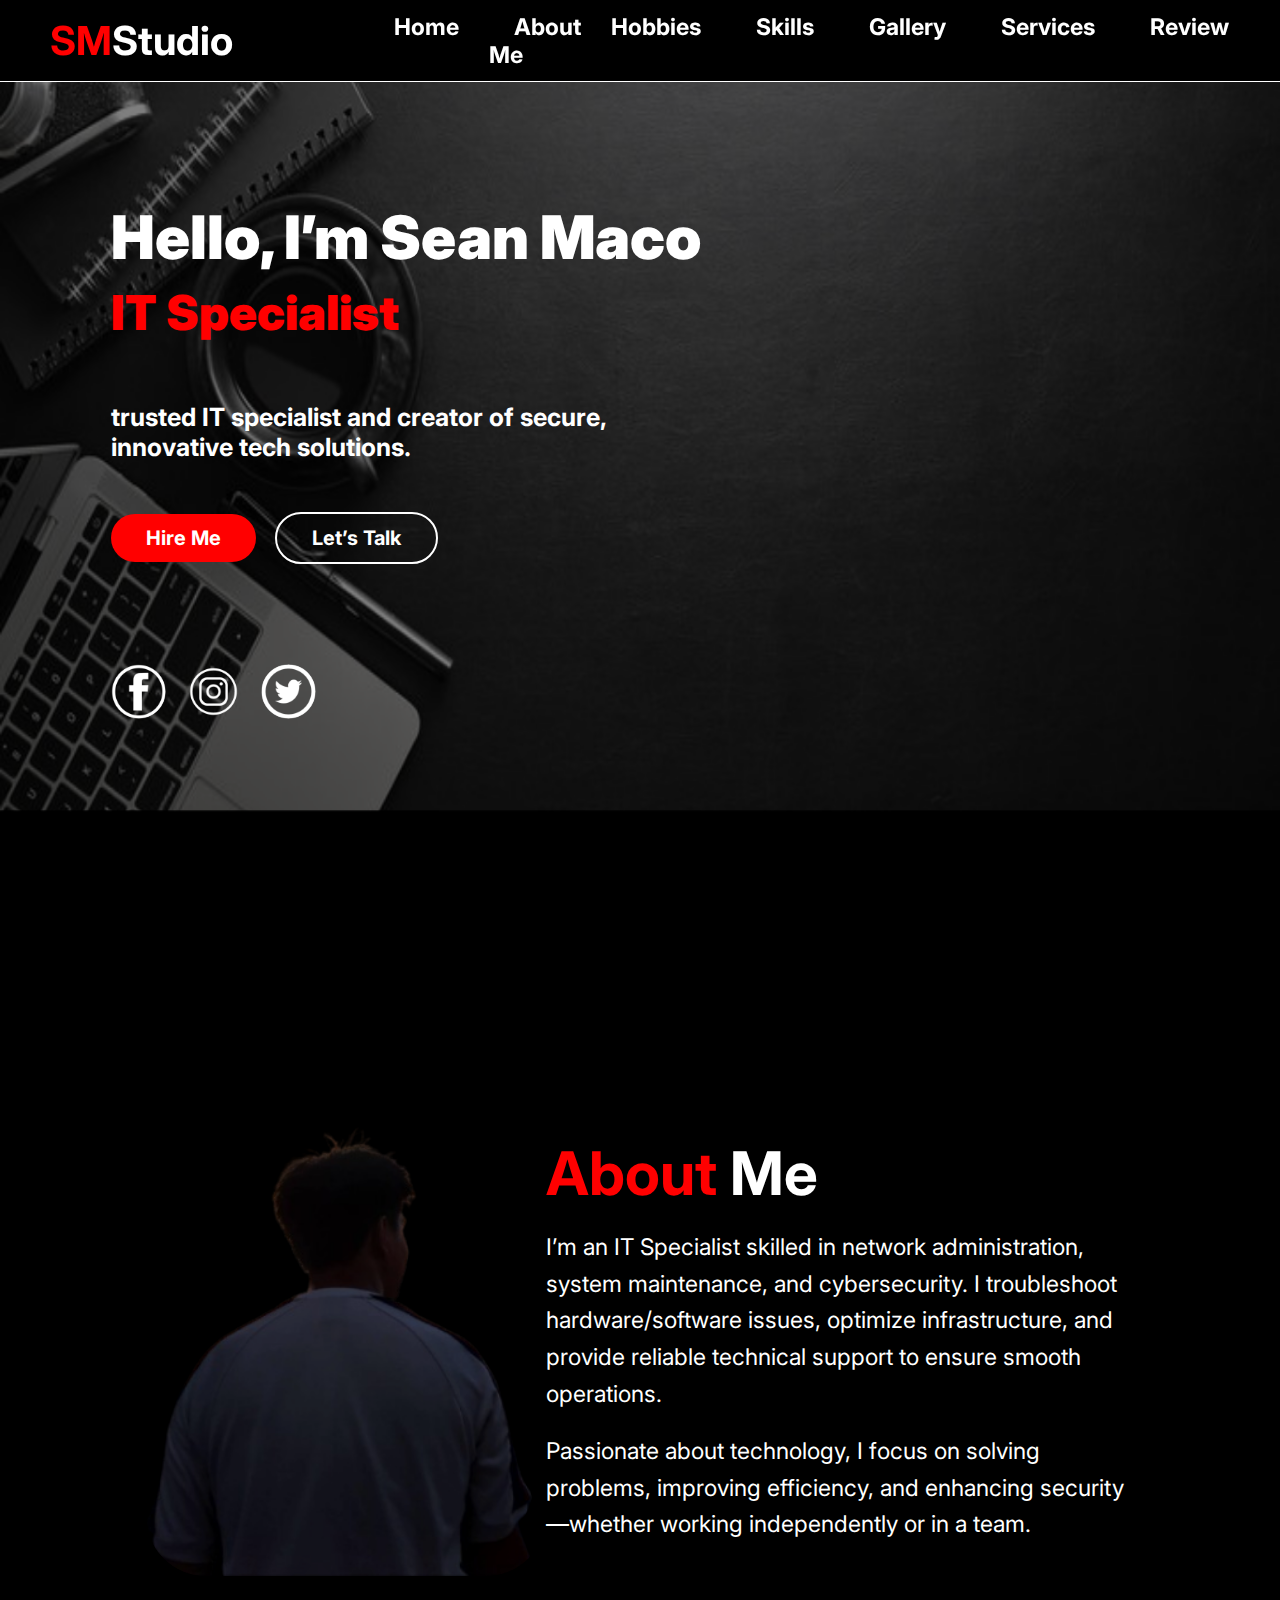
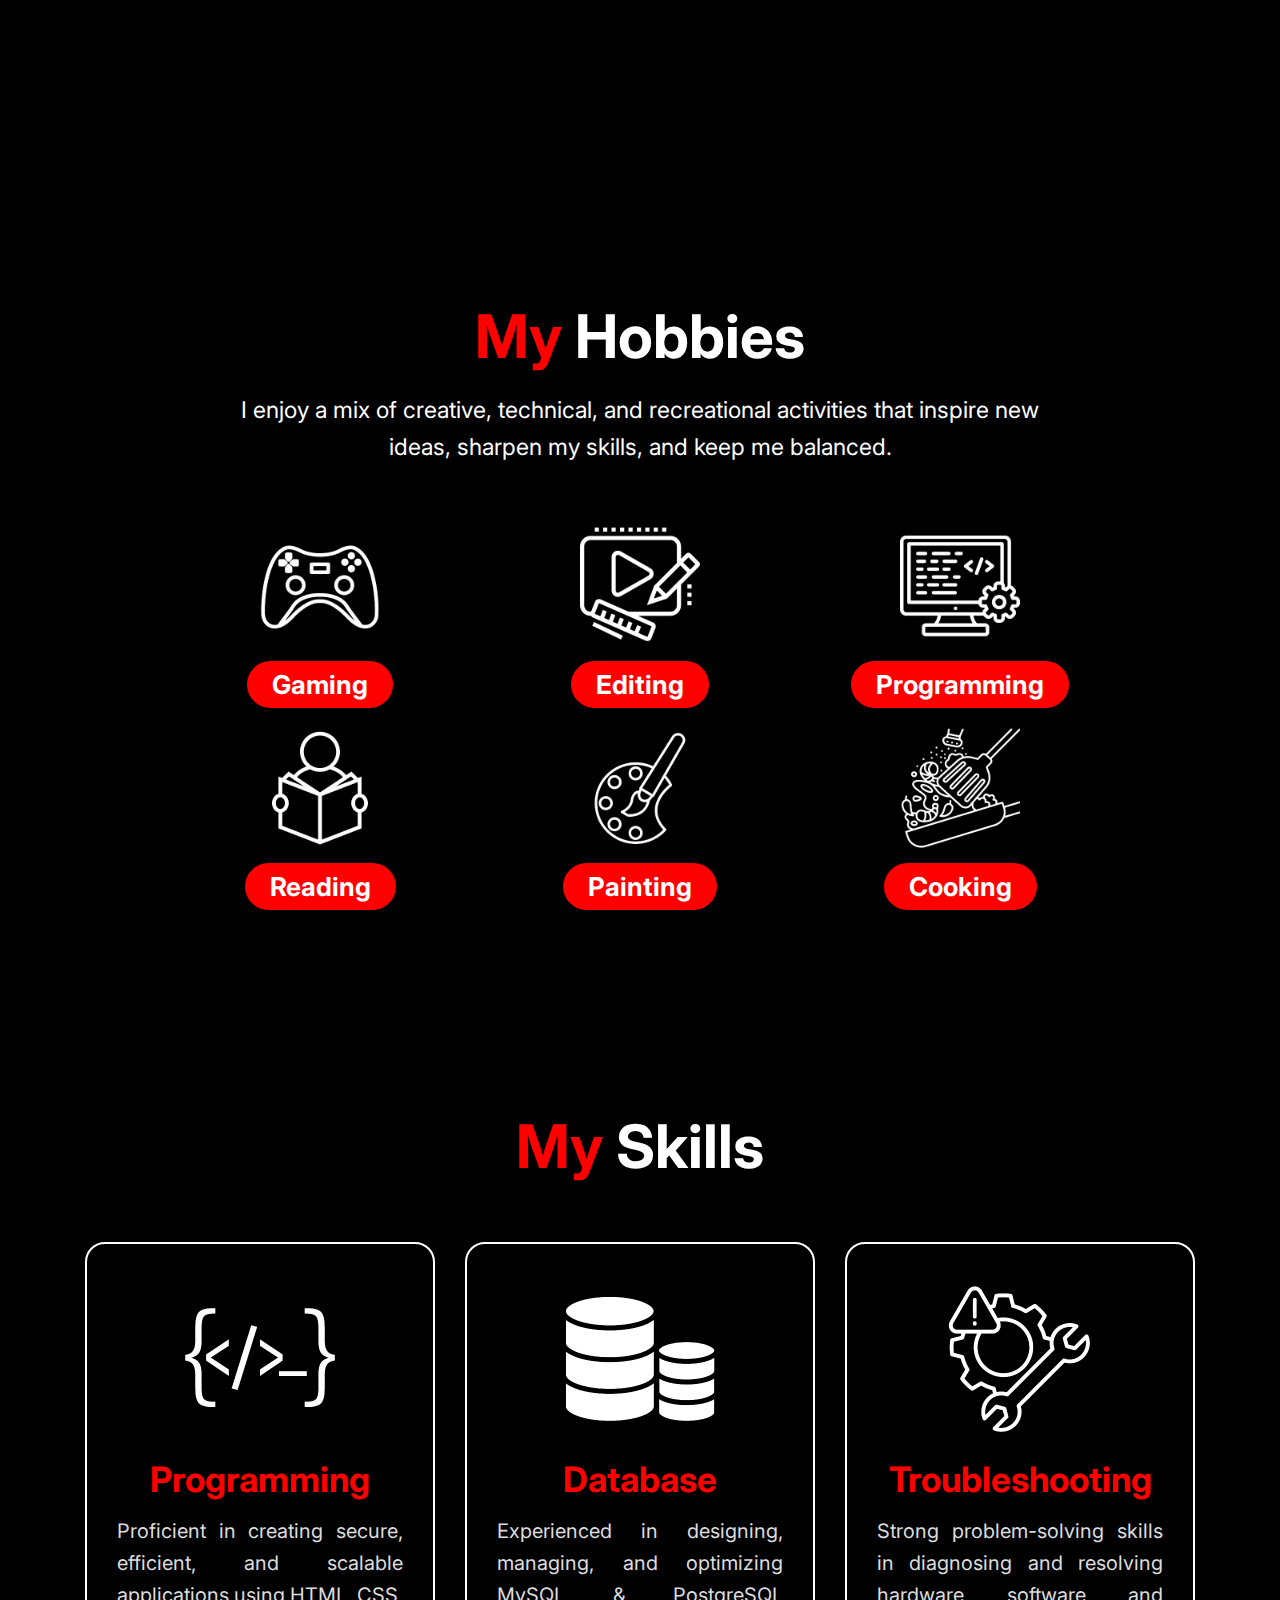
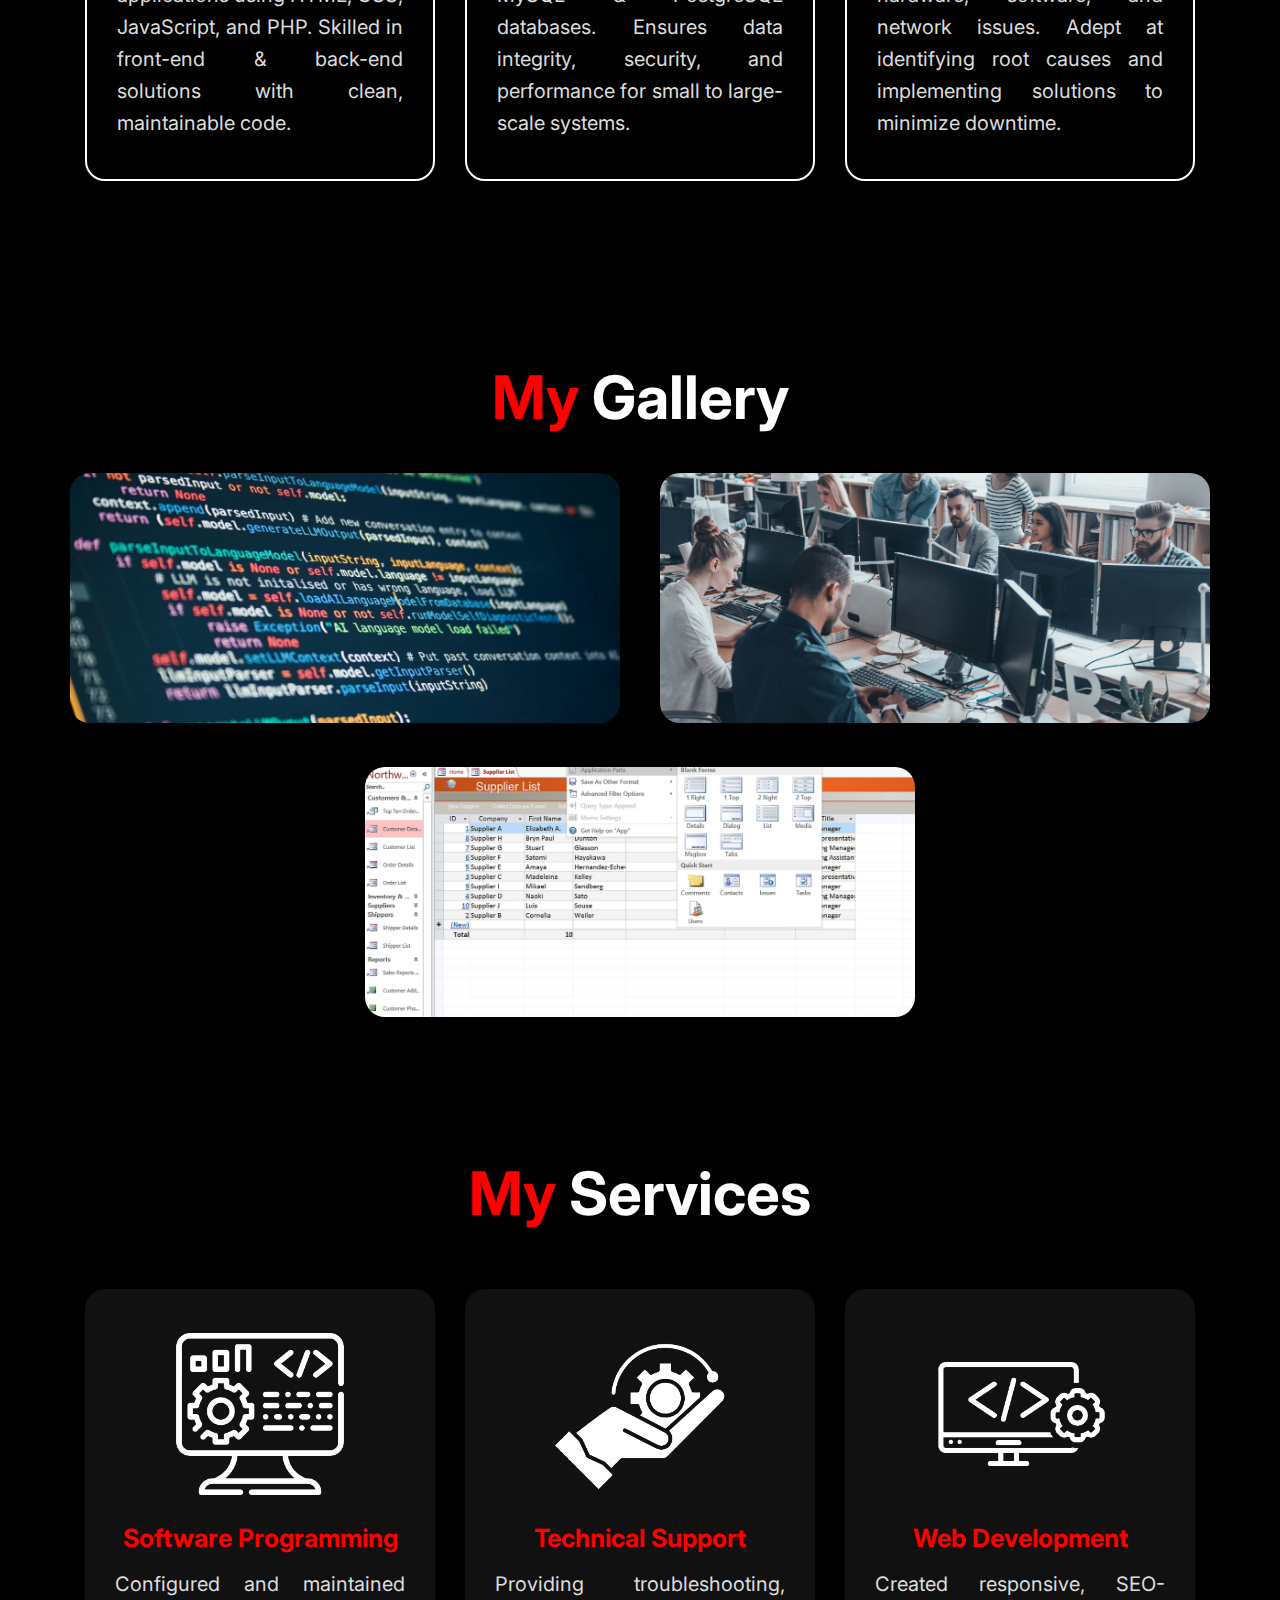
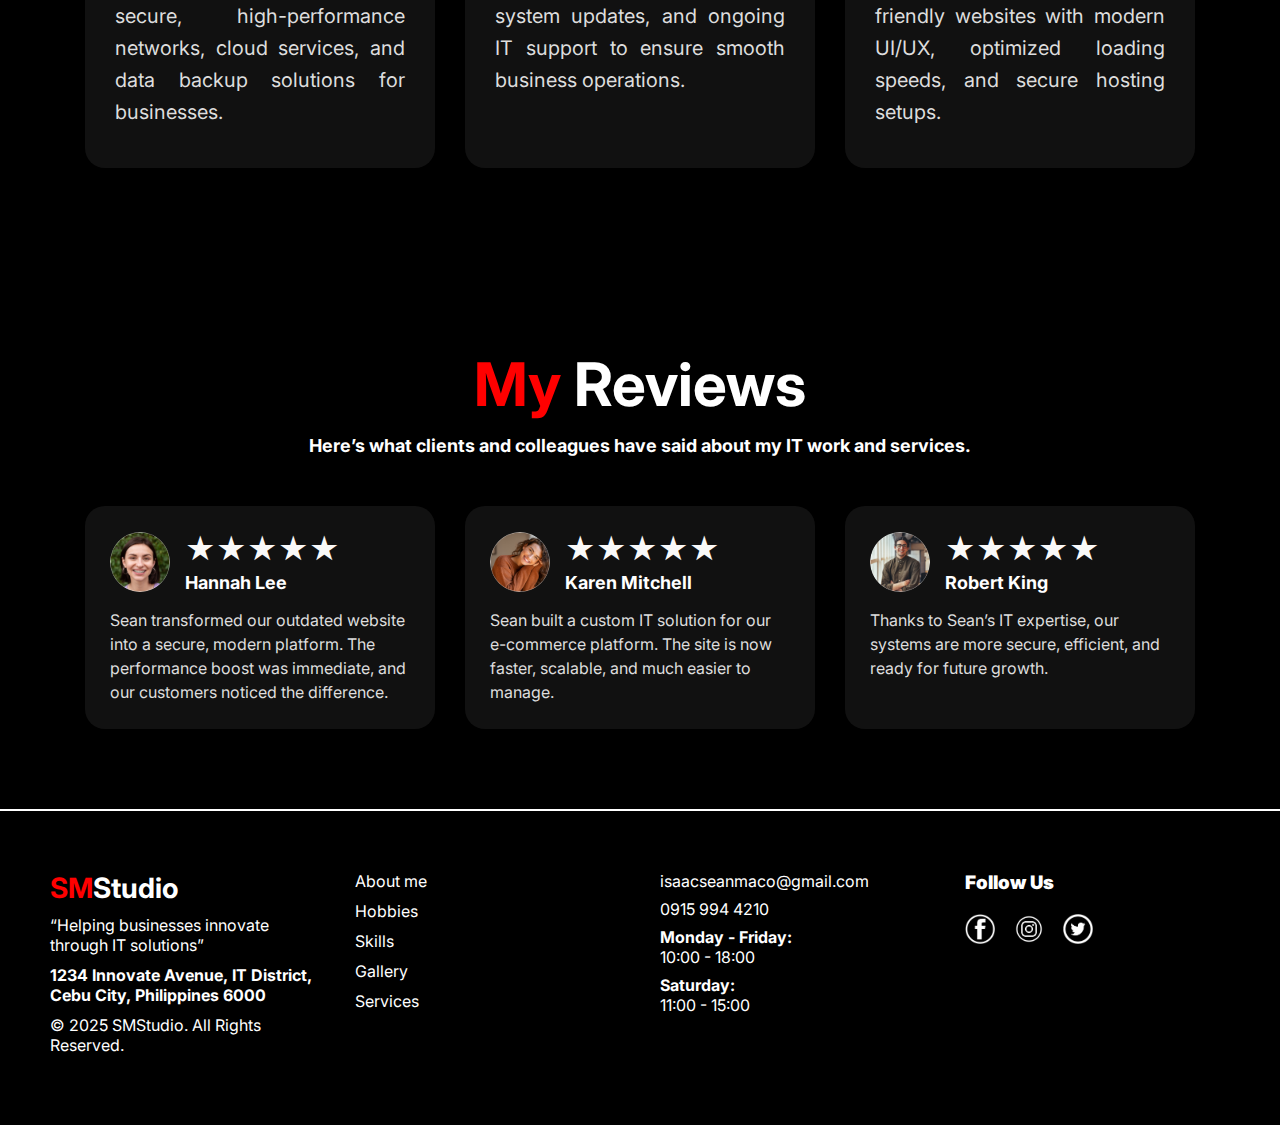
<file: index.html>
<!DOCTYPE html>
<html lang="en">
<head>
    <meta charset="UTF-8">
    <meta name="viewport" content="width=device-width, initial-scale=1.0">
    <title>Portfolio - Sean Maco</title>
    <link rel="stylesheet" href="styles.css">
    <link href="https://fonts.googleapis.com/css2?family=Inter:wght@400;700&display=swap" rel="stylesheet">

</head>
<body>
    <header>
    <nav class="navbar">
      <div class="logo">
        <span>SM</span>Studio</div>
      <ul class="nav-links">
        <li><a href="#home">Home</a></li>
        <li><a href="#about">About Me</a></li>
        <li><a href="#hobbies">Hobbies</a></li>
        <li><a href="#skills">Skills</a></li>
        <li><a href="#gallery">Gallery</a></li>
        <li><a href="#services">Services</a></li>
        <li><a href="#review">Review</a></li>
        <li><a href="#contact">Contact</a></li>
      </ul>
    </nav>
  </header>

  <section class="hero" id="home">
    <img src="background.png" alt="Background" class="hero-bg">
  <div class="hero-text">
    <h1><b>Hello, I’m Sean Maco</b></h1>
    <h2 class="highlight"><b>IT Specialist</b></h2>
    <p><b>trusted IT specialist and creator of secure, innovative tech solutions.</b></p>
    <div class="buttons">
      <a href="#contact" class="btn-primary">Hire Me</a>
      <a href="#contact" class="btn-outline">Let’s Talk</a>
    </div>
    <div class="socials">
  <a href="https://facebook.com/yourprofile" target="_blank">
    <img src="facebook.png" alt="Facebook">
  </a>
  <a href="https://instagram.com/yourprofile" target="_blank">
    <img src="instagram.png" alt="Instagram">
  </a>
  <a href="https://twitter.com/yourprofile" target="_blank">
    <img src="twitter.png" alt="Twitter">
  </a>
</div>
  </div>
</section>

<section class="about" id="about">
  <div class="about-container">
    <div class="about-image">
      <img src="about me.png" alt="Sean Maco">
    </div>
    <div class="about-text">
      <h2><span>About</span> Me</h2>
      <p>
        I’m an IT Specialist skilled in network administration, system maintenance, and cybersecurity.  
        I troubleshoot hardware/software issues, optimize infrastructure, and provide reliable technical support  
        to ensure smooth operations.
      </p>
      <p>
        Passionate about technology, I focus on solving problems, improving efficiency,  
        and enhancing security—whether working independently or in a team.
      </p>
    </div>
  </div>
</section>

<section class="hobbies" id="hobbies">
  <div class="hobbies-container">
    <h2><span>My</span> Hobbies</h2>
    <p class="hobbies-intro">
      I enjoy a mix of creative, technical, and recreational activities that inspire new
      ideas, sharpen my skills, and keep me balanced.
    </p>

    <div class="hobbies-grid">
      <div class="hobby-item">
        <img src="gaming.png" alt="Gaming">
        <span>Gaming</span>
      </div>
      <div class="hobby-item">
        <img src="edit.png" alt="Editing">
        <span>Editing</span>
      </div>
      <div class="hobby-item">
        <img src="programming.png" alt="Programming">
        <span>Programming</span>
      </div>
      <div class="hobby-item">
        <img src="reading.png" alt="Reading">
        <span>Reading</span>
      </div>
      <div class="hobby-item">
        <img src="painting.png" alt="Painting">
        <span>Painting</span>
      </div>
      <div class="hobby-item">
        <img src="cooking.png" alt="Cooking">
        <span>Cooking</span>
      </div>
    </div>
  </div>
</section>

<section class="skills" id="skills">
  <h2><span>My</span> Skills</h2>
  <div class="skills-container">
    
    <div class="skill-card">
      <div class="skill-icon">
        <img src="programmings.png" alt="Programming">
      </div>
      <h3>Programming</h3>
      <p>
        Proficient in creating secure, efficient, and scalable applications using
        HTML, CSS, JavaScript, and PHP. Skilled in front-end & back-end
        solutions with clean, maintainable code.
      </p>
    </div>

    <div class="skill-card">
      <div class="skill-icon">
        <img src="database.png" alt="Database">
      </div>
      <h3>Database</h3>
      <p>
        Experienced in designing, managing, and optimizing MySQL & PostgreSQL
        databases. Ensures data integrity, security, and performance for
        small to large-scale systems.
      </p>
    </div>

    <div class="skill-card">
      <div class="skill-icon">
        <img src="debugging.png" alt="Troubleshooting">
      </div>
      <h3>Troubleshooting</h3>
      <p>
        Strong problem-solving skills in diagnosing and resolving hardware,
        software, and network issues. Adept at identifying root causes and
        implementing solutions to minimize downtime.
      </p>
    </div>

  </div>
</section>

<section class="gallery" id="gallery">
  <h2><span>My</span> Gallery</h2>
  <div class="gallery-container">
    <div class="gallery-item">
      <img src="gallery1.png" alt="Gallery Image 1">
    </div>
    <div class="gallery-item">
      <img src="gallery2.png" alt="Gallery Image 2">
    </div>
    <div class="gallery-item">
      <img src="gallery3.png" alt="Gallery Image 3">
    </div>
  </div>
</section>

<section class="services" id="services">
  <h2><span>My</span> Services</h2>
  <div class="services-container">

    <div class="service-card">
      <div class="service-icon">
        <img src="software.png" alt="Software Programming">
      </div>
      <h3>Software Programming</h3>
      <p>
        Configured and maintained secure, high-performance networks, 
        cloud services, and data backup solutions for businesses.
      </p>
    </div>

    <div class="service-card">
      <div class="service-icon">
        <img src="support.png" alt="Technical Support">
      </div>
      <h3>Technical Support</h3>
      <p>
        Providing troubleshooting, system updates, and ongoing IT 
        support to ensure smooth business operations.
      </p>
    </div>

    <div class="service-card">
      <div class="service-icon">
        <img src="webdev.png" alt="Web Development">
      </div>
      <h3>Web Development</h3>
      <p>
        Created responsive, SEO-friendly websites with modern UI/UX, 
        optimized loading speeds, and secure hosting setups.
      </p>
    </div>

  </div>
</section>

<!-- ==== REVIEWS SECTION ==== -->
<section class="reviews" id="review">
  <h2><span>My</span> Reviews</h2>
  <p class="reviews-intro">
    Here’s what clients and colleagues have said about my IT work and services.
  </p>

  <div class="reviews-container">

    <div class="review-card">
      <div class="review-header">
        <img src="client1.png" alt="Hannah Lee" class="review-img">
        <div class="review-info">
          <div class="stars">★★★★★</div>
          <h3>Hannah Lee</h3>
        </div>
      </div>
      <p>
        Sean transformed our outdated website into a secure, modern platform. 
        The performance boost was immediate, and our customers noticed the difference.
      </p>
    </div>

    <div class="review-card">
      <div class="review-header">
        <img src="client2.png" alt="Karen Mitchell" class="review-img">
        <div class="review-info">
          <div class="stars">★★★★★</div>
          <h3>Karen Mitchell</h3>
        </div>
      </div>
      <p>
        Sean built a custom IT solution for our e-commerce platform. 
        The site is now faster, scalable, and much easier to manage.
      </p>
    </div>

    <div class="review-card">
      <div class="review-header">
        <img src="client3.png" alt="Robert King" class="review-img">
        <div class="review-info">
          <div class="stars">★★★★★</div>
          <h3>Robert King</h3>
        </div>
      </div>
      <p>
        Thanks to Sean’s IT expertise, our systems are more secure, efficient, 
        and ready for future growth.
      </p>
    </div>

  </div>
</section>

<!-- ==== CONTACT / FOOTER SECTION ==== -->
<footer class="footer" id="contact">
  <div class="footer-container">

    <div class="footer-about">
      <h2><span>SM</span>Studio</h2>
      <p>“Helping businesses innovate through IT solutions”</p>
      <p><b>1234 Innovate Avenue, IT District, Cebu City, Philippines 6000</b></p>
      <p>© 2025 SMStudio. All Rights Reserved.</p>
    </div>

    <div class="footer-links">
      <ul>
        <li><a href="#about">About me</a></li>
        <li><a href="#hobbies">Hobbies</a></li>
        <li><a href="#skills">Skills</a></li>
        <li><a href="#gallery">Gallery</a></li>
        <li><a href="#services">Services</a></li>
      </ul>
    </div>

    <div class="footer-contact">
      <p>isaacseanmaco@gmail.com</p>
      <p>0915 994 4210</p>
      <p><b>Monday - Friday:</b><br>10:00 - 18:00</p>
      <p><b>Saturday:</b><br> 11:00 - 15:00</p>
    </div>

    <div class="footer-socials">
      <h3><b>Follow Us</b></h3>
      <a href="#"><img src="facebook.png" alt="Facebook"></a>
<a href="#"><img src="instagram.png" alt="Instagram"></a>
<a href="#"><img src="twitter.png" alt="Twitter"></a>
    </div>

  </div>
</footer>

</body>
</html>
</file>
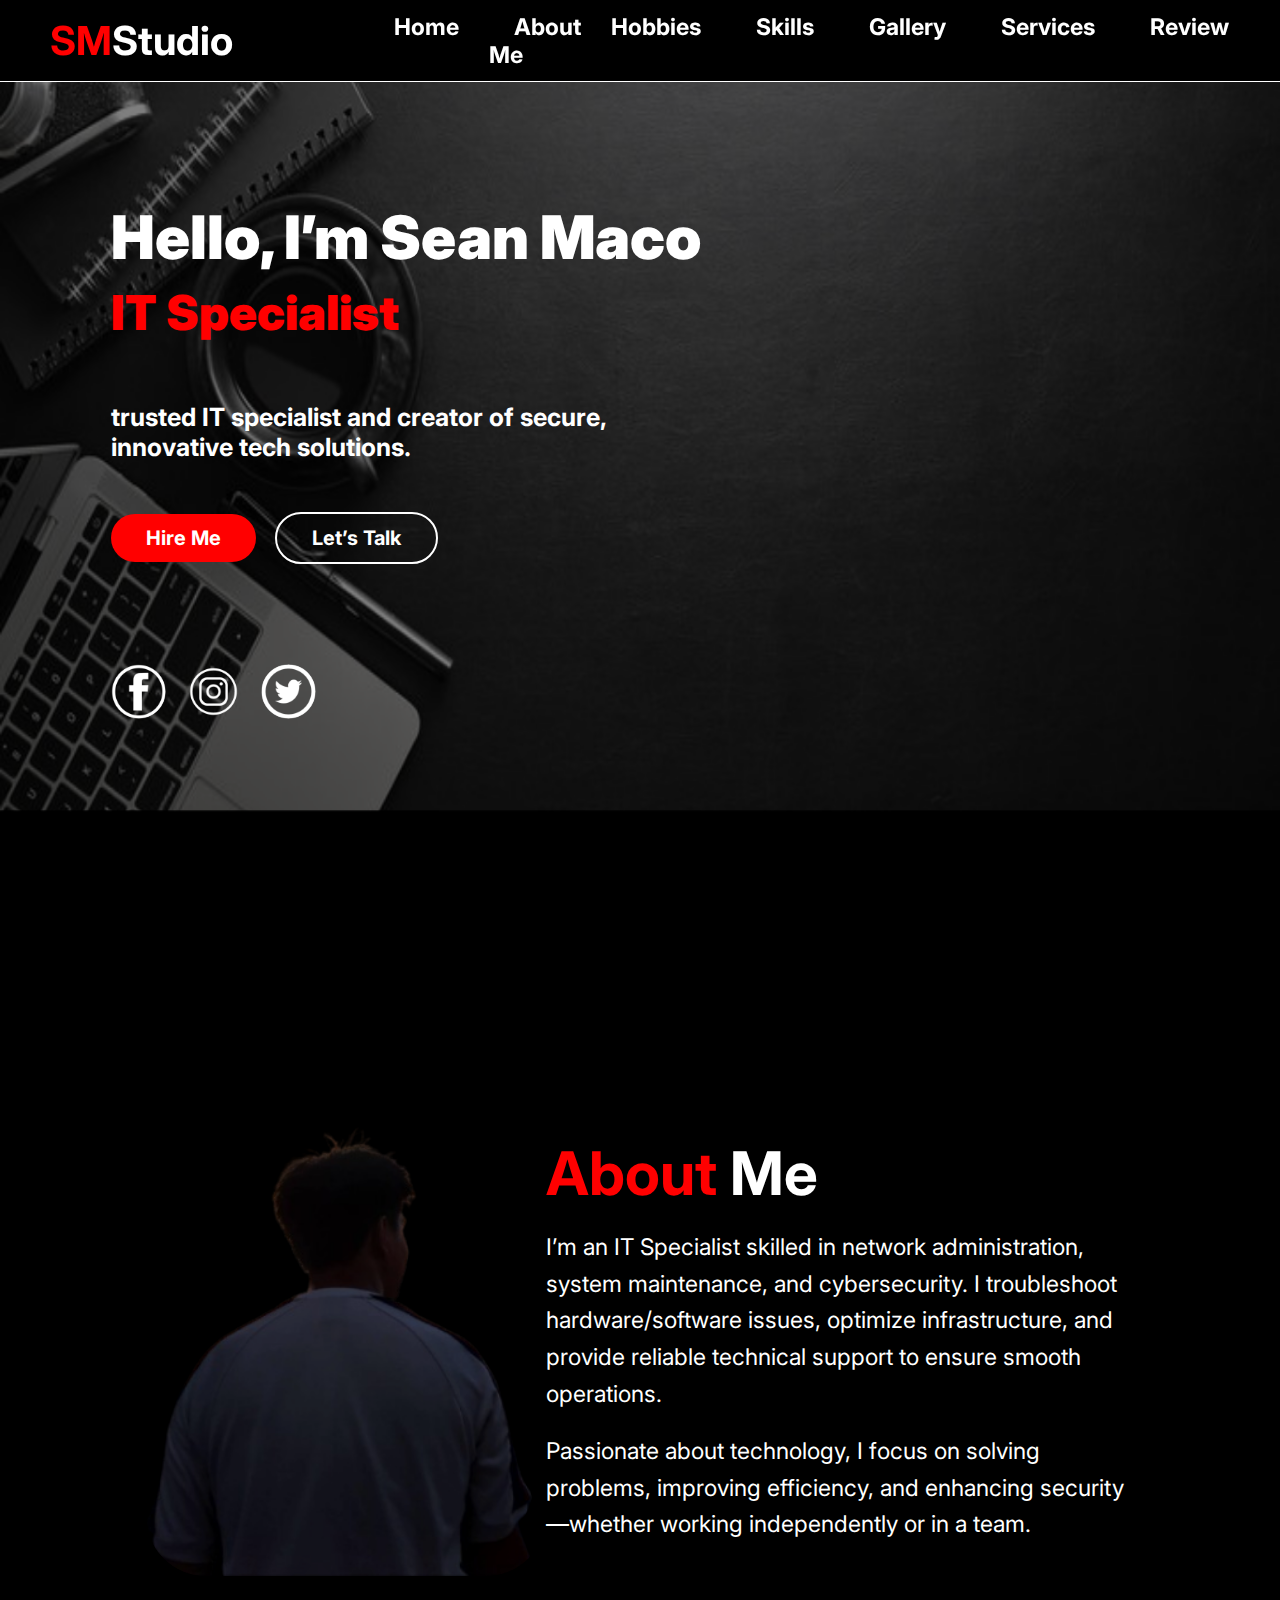
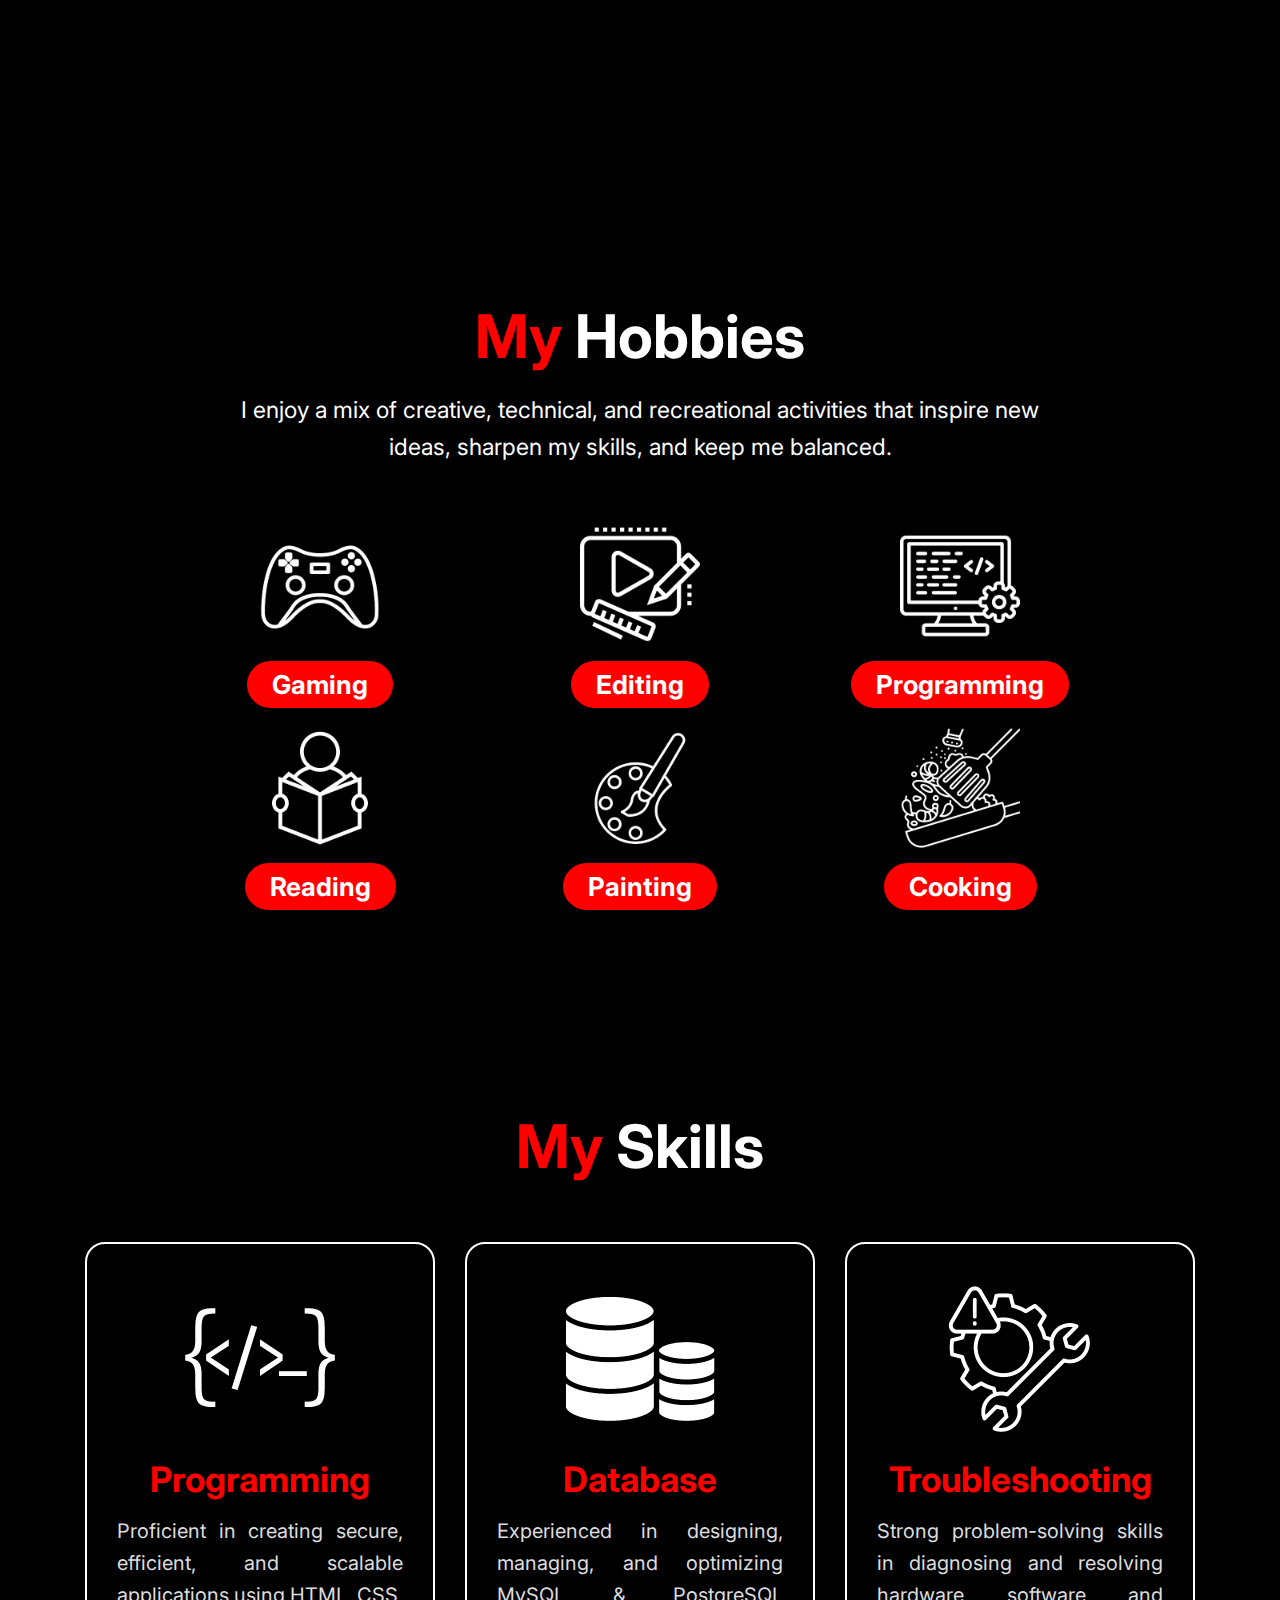
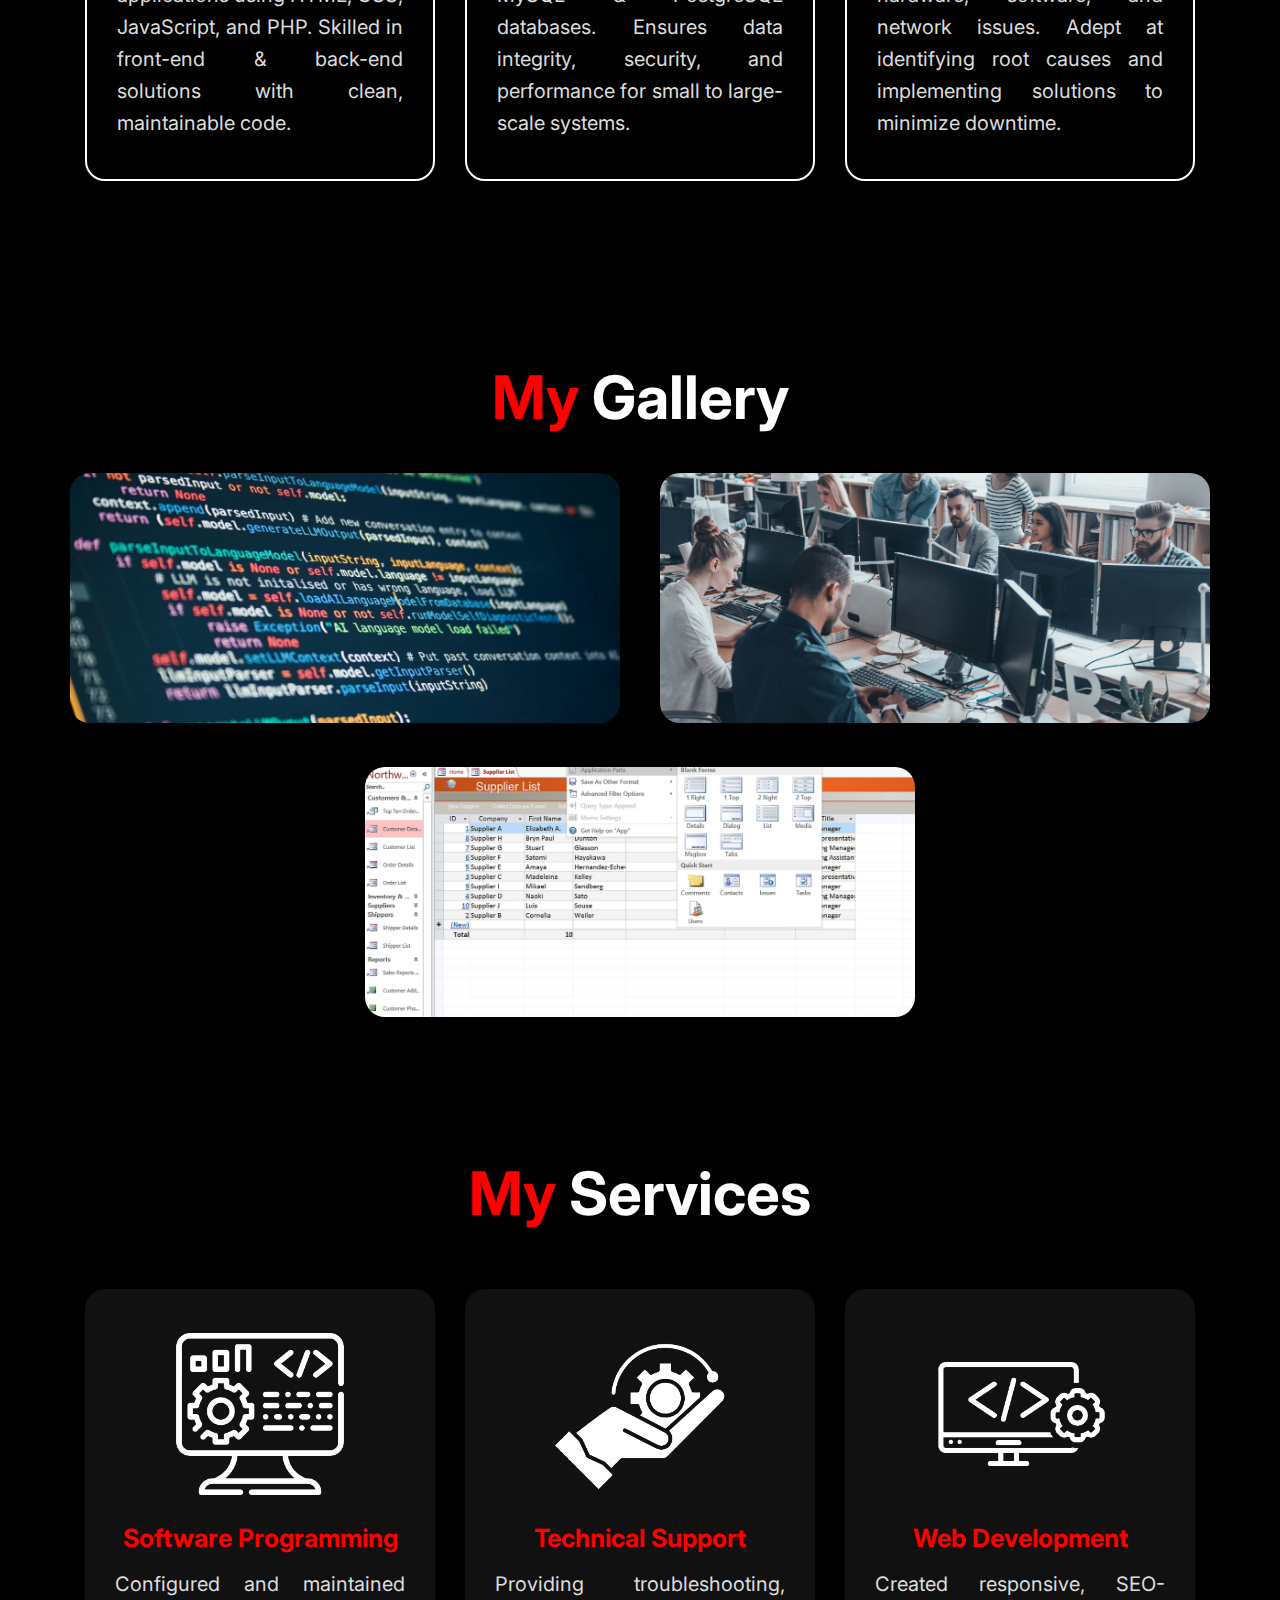
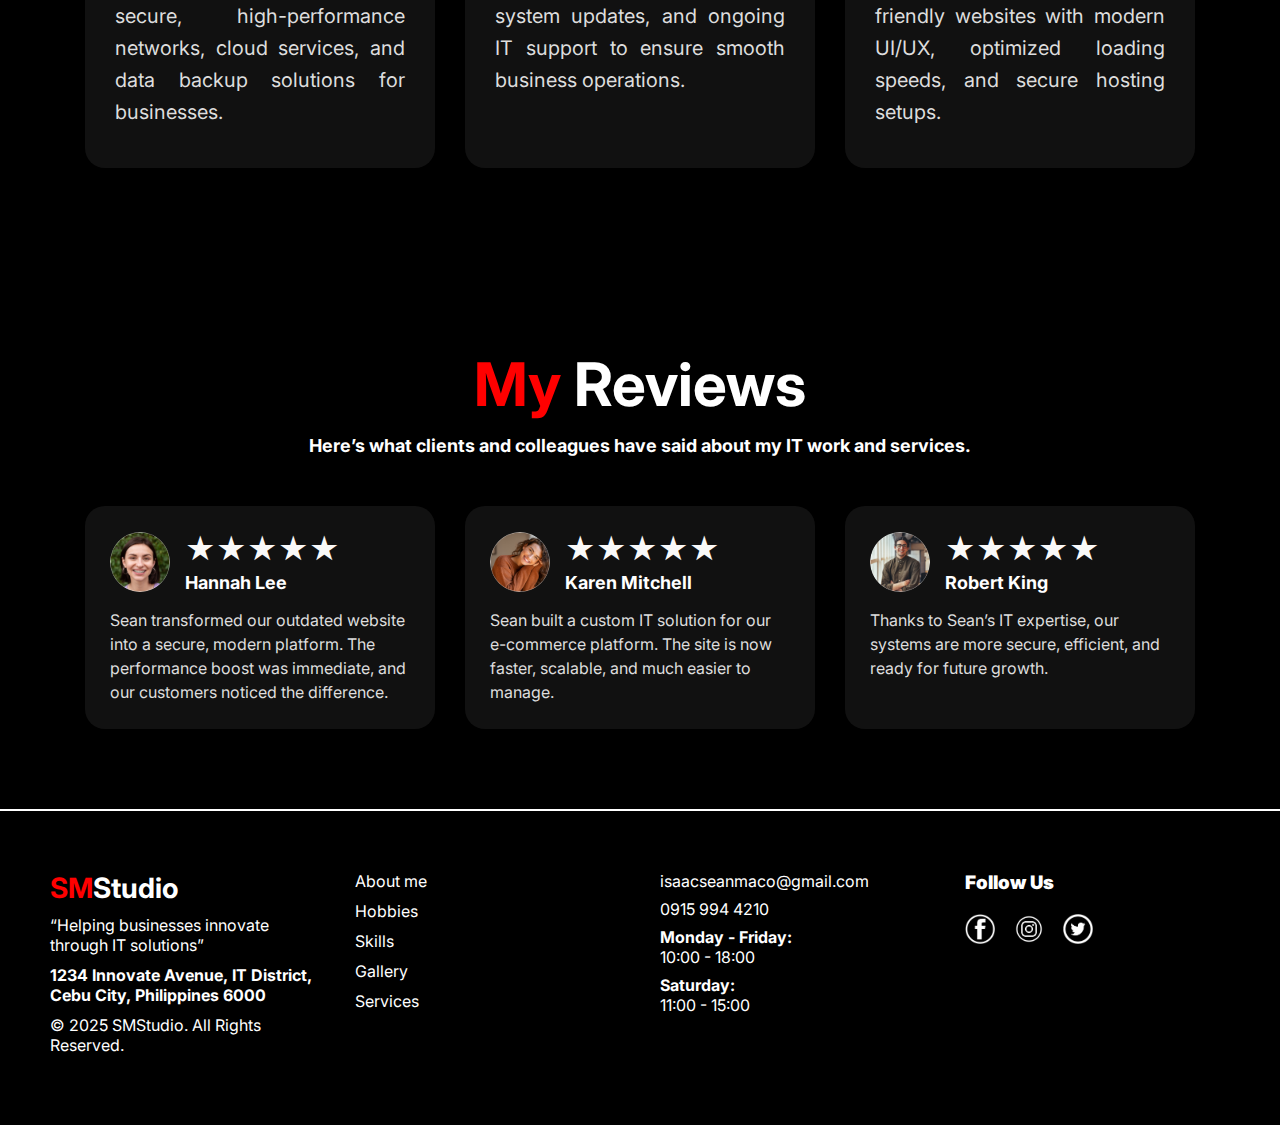
<file: main.html>
<!DOCTYPE html>
<html lang="en">
<head>
    <meta charset="UTF-8">
    <meta name="viewport" content="width=device-width, initial-scale=1.0">
    <title>Portfolio - Sean Maco</title>
    <link rel="stylesheet" href="styles.css">
    <link href="https://fonts.googleapis.com/css2?family=Inter:wght@400;700&display=swap" rel="stylesheet">

</head>
<body>
    <header>
    <nav class="navbar">
      <div class="logo">
        <span>SM</span>Studio</div>
      <ul class="nav-links">
        <li><a href="#home">Home</a></li>
        <li><a href="#about">About Me</a></li>
        <li><a href="#hobbies">Hobbies</a></li>
        <li><a href="#skills">Skills</a></li>
        <li><a href="#gallery">Gallery</a></li>
        <li><a href="#services">Services</a></li>
        <li><a href="#review">Review</a></li>
        <li><a href="#contact">Contact</a></li>
      </ul>
    </nav>
  </header>

  <section class="hero" id="home">
    <img src="background.png" alt="Background" class="hero-bg">
  <div class="hero-text">
    <h1><b>Hello, I’m Sean Maco</b></h1>
    <h2 class="highlight"><b>IT Specialist</b></h2>
    <p><b>trusted IT specialist and creator of secure, innovative tech solutions.</b></p>
    <div class="buttons">
      <a href="#contact" class="btn-primary">Hire Me</a>
      <a href="#contact" class="btn-outline">Let’s Talk</a>
    </div>
    <div class="socials">
  <a href="https://facebook.com/yourprofile" target="_blank">
    <img src="facebook.png" alt="Facebook">
  </a>
  <a href="https://instagram.com/yourprofile" target="_blank">
    <img src="instagram.png" alt="Instagram">
  </a>
  <a href="https://twitter.com/yourprofile" target="_blank">
    <img src="twitter.png" alt="Twitter">
  </a>
</div>
  </div>
</section>

<section class="about" id="about">
  <div class="about-container">
    <div class="about-image">
      <img src="about me.png" alt="Sean Maco">
    </div>
    <div class="about-text">
      <h2><span>About</span> Me</h2>
      <p>
        I’m an IT Specialist skilled in network administration, system maintenance, and cybersecurity.  
        I troubleshoot hardware/software issues, optimize infrastructure, and provide reliable technical support  
        to ensure smooth operations.
      </p>
      <p>
        Passionate about technology, I focus on solving problems, improving efficiency,  
        and enhancing security—whether working independently or in a team.
      </p>
    </div>
  </div>
</section>

<section class="hobbies" id="hobbies">
  <div class="hobbies-container">
    <h2><span>My</span> Hobbies</h2>
    <p class="hobbies-intro">
      I enjoy a mix of creative, technical, and recreational activities that inspire new
      ideas, sharpen my skills, and keep me balanced.
    </p>

    <div class="hobbies-grid">
      <div class="hobby-item">
        <img src="gaming.png" alt="Gaming">
        <span>Gaming</span>
      </div>
      <div class="hobby-item">
        <img src="edit.png" alt="Editing">
        <span>Editing</span>
      </div>
      <div class="hobby-item">
        <img src="programming.png" alt="Programming">
        <span>Programming</span>
      </div>
      <div class="hobby-item">
        <img src="reading.png" alt="Reading">
        <span>Reading</span>
      </div>
      <div class="hobby-item">
        <img src="painting.png" alt="Painting">
        <span>Painting</span>
      </div>
      <div class="hobby-item">
        <img src="cooking.png" alt="Cooking">
        <span>Cooking</span>
      </div>
    </div>
  </div>
</section>

<section class="skills" id="skills">
  <h2><span>My</span> Skills</h2>
  <div class="skills-container">
    
    <div class="skill-card">
      <div class="skill-icon">
        <img src="programmings.png" alt="Programming">
      </div>
      <h3>Programming</h3>
      <p>
        Proficient in creating secure, efficient, and scalable applications using
        HTML, CSS, JavaScript, and PHP. Skilled in front-end & back-end
        solutions with clean, maintainable code.
      </p>
    </div>

    <div class="skill-card">
      <div class="skill-icon">
        <img src="database.png" alt="Database">
      </div>
      <h3>Database</h3>
      <p>
        Experienced in designing, managing, and optimizing MySQL & PostgreSQL
        databases. Ensures data integrity, security, and performance for
        small to large-scale systems.
      </p>
    </div>

    <div class="skill-card">
      <div class="skill-icon">
        <img src="debugging.png" alt="Troubleshooting">
      </div>
      <h3>Troubleshooting</h3>
      <p>
        Strong problem-solving skills in diagnosing and resolving hardware,
        software, and network issues. Adept at identifying root causes and
        implementing solutions to minimize downtime.
      </p>
    </div>

  </div>
</section>

<section class="gallery" id="gallery">
  <h2><span>My</span> Gallery</h2>
  <div class="gallery-container">
    <div class="gallery-item">
      <img src="gallery1.png" alt="Gallery Image 1">
    </div>
    <div class="gallery-item">
      <img src="gallery2.png" alt="Gallery Image 2">
    </div>
    <div class="gallery-item">
      <img src="gallery3.png" alt="Gallery Image 3">
    </div>
  </div>
</section>

<section class="services" id="services">
  <h2><span>My</span> Services</h2>
  <div class="services-container">

    <div class="service-card">
      <div class="service-icon">
        <img src="software.png" alt="Software Programming">
      </div>
      <h3>Software Programming</h3>
      <p>
        Configured and maintained secure, high-performance networks, 
        cloud services, and data backup solutions for businesses.
      </p>
    </div>

    <div class="service-card">
      <div class="service-icon">
        <img src="support.png" alt="Technical Support">
      </div>
      <h3>Technical Support</h3>
      <p>
        Providing troubleshooting, system updates, and ongoing IT 
        support to ensure smooth business operations.
      </p>
    </div>

    <div class="service-card">
      <div class="service-icon">
        <img src="webdev.png" alt="Web Development">
      </div>
      <h3>Web Development</h3>
      <p>
        Created responsive, SEO-friendly websites with modern UI/UX, 
        optimized loading speeds, and secure hosting setups.
      </p>
    </div>

  </div>
</section>

<!-- ==== REVIEWS SECTION ==== -->
<section class="reviews" id="review">
  <h2><span>My</span> Reviews</h2>
  <p class="reviews-intro">
    Here’s what clients and colleagues have said about my IT work and services.
  </p>

  <div class="reviews-container">

    <div class="review-card">
      <div class="review-header">
        <img src="client1.png" alt="Hannah Lee" class="review-img">
        <div class="review-info">
          <div class="stars">★★★★★</div>
          <h3>Hannah Lee</h3>
        </div>
      </div>
      <p>
        Sean transformed our outdated website into a secure, modern platform. 
        The performance boost was immediate, and our customers noticed the difference.
      </p>
    </div>

    <div class="review-card">
      <div class="review-header">
        <img src="client2.png" alt="Karen Mitchell" class="review-img">
        <div class="review-info">
          <div class="stars">★★★★★</div>
          <h3>Karen Mitchell</h3>
        </div>
      </div>
      <p>
        Sean built a custom IT solution for our e-commerce platform. 
        The site is now faster, scalable, and much easier to manage.
      </p>
    </div>

    <div class="review-card">
      <div class="review-header">
        <img src="client3.png" alt="Robert King" class="review-img">
        <div class="review-info">
          <div class="stars">★★★★★</div>
          <h3>Robert King</h3>
        </div>
      </div>
      <p>
        Thanks to Sean’s IT expertise, our systems are more secure, efficient, 
        and ready for future growth.
      </p>
    </div>

  </div>
</section>

<!-- ==== CONTACT / FOOTER SECTION ==== -->
<footer class="footer" id="contact">
  <div class="footer-container">

    <div class="footer-about">
      <h2><span>SM</span>Studio</h2>
      <p>“Helping businesses innovate through IT solutions”</p>
      <p><b>1234 Innovate Avenue, IT District, Cebu City, Philippines 6000</b></p>
      <p>© 2025 SMStudio. All Rights Reserved.</p>
    </div>

    <div class="footer-links">
      <ul>
        <li><a href="#about">About me</a></li>
        <li><a href="#hobbies">Hobbies</a></li>
        <li><a href="#skills">Skills</a></li>
        <li><a href="#gallery">Gallery</a></li>
        <li><a href="#services">Services</a></li>
      </ul>
    </div>

    <div class="footer-contact">
      <p>isaacseanmaco@gmail.com</p>
      <p>0915 994 4210</p>
      <p><b>Monday - Friday:</b><br>10:00 - 18:00</p>
      <p><b>Saturday:</b><br> 11:00 - 15:00</p>
    </div>

    <div class="footer-socials">
      <h3><b>Follow Us</b></h3>
      <a href="#"><img src="facebook.png" alt="Facebook"></a>
<a href="#"><img src="instagram.png" alt="Instagram"></a>
<a href="#"><img src="twitter.png" alt="Twitter"></a>
    </div>

  </div>
</footer>

</body>
</html>
</file>
<file: styles.css>
html {
  scroll-behavior: smooth;
  scroll-padding-top: 30px; /* adjust based on your header height */
}

* { /* Universal Selector */
  margin: 0;
  padding: 0;
  box-sizing: border-box;
}
body {
  font-family: 'Inter', sans-serif;
  background-color: #000;
  color: #fff;
}
header {
  padding: 6px 40px;
  border-bottom: 1px solid #ffffff;
  position: fixed;
  width: 100%;
  z-index: 1000;
  background-color: #000;
}
.navbar {
  display: flex;
  justify-content: space-evenly;
  align-items: center;
  gap: 125px;
}
.logo {
    padding: 10px;
  font-size: 40px; /* Logo Font Size*/
  font-weight: bold;
  color: #fff;
}
.logo span {
  color: red;
}
.nav-links {
    font-size: 23px; /* Font Sizes*/
    padding: 1px;
  list-style: none;
  display: flex;
  gap: 5px;
}
.nav-links li a {
  text-decoration: none;
  color: #fff;
  font-weight: bold;
  padding: 8px 25px;
  border-radius: 20px;
  transition: all 0.3s ease-in-out;
}

/* Hover Effect */
.nav-links li a:hover {
  color: red;
  border: 2px solid red;
  background: transparent;
}


.hero {
   position: relative;
  min-height: 100vh;   /* full height section */
  display: flex;
  align-items: center;
  justify-content: flex-start;
  padding: 20px 100px; /* remove huge bottom padding */
  background-color: #000;
  color: #fff;
  overflow: hidden;
}

.hero img.hero-bg {
  position: absolute;
  top: -4%;
  left: 0;
  width: 100%;
  height: 100%;
  opacity: 0.5;       /* ✅ only image fades */
  z-index: 0;
}

.hero-text {
  margin-left: 1%;
  position: relative;
  z-index: 1; /* keeps text above faded background */
  max-width: 600px;
}

.hero-text h1 {
  font-size: 60px;
  white-space: nowrap;   /* ✅ keeps text in one straight line */
  margin-top: 20px;
  margin-bottom: 10px;
}

.hero-text .highlight {
  color: red;
  font-size: 48px;
  font-weight: bold;
  margin-top: 10px;
  margin-bottom: 60px;
}

.hero-text p {
  margin: 20px 0;
  font-size: 25px;
  margin-bottom: 50px;
}

.btn-primary {
  display: inline-block;
  background: red;
  color: #fff;
  padding: 12px 35px;
  border-radius: 30px;
  font-size: 20px;
  font-weight: bold;
  text-decoration: none;
  transition: 0.3s ease-in-out;
}

.btn-primary:hover {
  background: #cc0000; /* darker red on hover */
  transform: scale(1.05);
}

.btn-outline {
  display: inline-block;
  background: transparent;
  color: #fff;
  padding: 12px 35px;
  border: 2px solid #fff;
  border-radius: 30px;
  font-size: 20px;
  font-weight: bold;
  text-decoration: none;
  transition: 0.3s ease-in-out;
  margin-left: 15px;
}

.btn-outline:hover {
  background: #fff;
  color: #000;
  transform: scale(1.05);
}

/* ==== SOCIAL ICONS ==== */
.socials {
  margin-top: 100px;
  display: flex;
  gap: 20px;
}

.socials a {
  display: flex;
  justify-content: center;
  align-items: center;
  width: 55px;
  height: 55px;
  border-radius: 50%;
  overflow: hidden;
  transition: 0.3s ease-in-out;
}
.socials a img {
  width: 100%;
  height: 100%;
  object-fit: cover; /* makes sure the image fills the circle */
}

.socials a:hover {
  transform: scale(1.1);
}

.about {
  position: relative;
  min-height: 100vh;
  display: flex;
  align-items: center;
  justify-content: center;
  background-color: #000;
  color: #fff;
  padding: 80px 100px;
  margin-left: -20%;
}

.about-container {
  display: flex;
  align-items: center;
  max-width: 1200px;
  margin-right: -20%;
}

.about-image img {
  width: 400px;
  height: auto;
  border-radius: 10px;
  opacity: 0.9;
  border-radius: 60px;
}

.about-text {
  max-width: 600px;
}

.about-text h2 {
  font-size: 60px;
  margin-bottom: 20px;
}

.about-text h2 span {
  color: red;
}

.about-text p {
  font-size: 23px;
  line-height: 1.6;
  margin-bottom: 20px;
}

/* ==== HOBBIES SECTION ==== */
.hobbies {
  text-align: center;
  padding: 100px 50px;
  background-color: #000;
  color: #fff;
}

.hobbies h2 {
  font-size: 60px;
  margin-bottom: 20px;
}

.hobbies h2 span {
  color: red;
}

.hobbies-intro {
  font-size: 23px;
  max-width: 800px;
  margin: 0 auto 60px;
  line-height: 1.6;
}

.hobbies-grid {
  display: grid;
  grid-template-columns: repeat(3, 300px); /* fixed column width */
  gap: 20px; /* smaller gap between items */
  justify-content: center; /* center grid inside container */
}

.hobby-item {
  display: flex;
  flex-direction: column;
  align-items: center;
}

.hobby-item img {
  width: 120px;
  height: 120px;
  object-fit: contain;
  margin-bottom: 15px;
}

.hobby-item span {
  background: red;
  color: #fff;
  font-weight: bold;
  font-size: 26px;
  padding: 8px 25px;
  border-radius: 25px;
  transition: 0.3s ease-in-out;
}

.hobby-item span:hover {
  background: #cc0000;
  transform: scale(1.05);
}

/* ==== SKILLS SECTION ==== */
.skills {
  text-align: center;
  padding: 100px 50px;
  background-color: #000;
  color: #fff;
}

.skills h2 {
  font-size: 60px;
  margin-bottom: 60px;
}

.skills h2 span {
  color: red;
}

.skills-container {
  display: flex;
  justify-content: center;
  gap: 30px;
  flex-wrap: wrap;
}

.skill-card {
  border: 2px solid #ffffff;         /* subtle border */
  border-radius: 20px;            /* rounded corners */
  padding: 40px 30px;
  max-width: 350px;
  text-align: center;
  transition: 0.3s ease-in-out;
}

.skill-card:hover {
  transform: translateY(-10px);
  border-color: red;              /* highlight on hover */
}

.skill-icon {
  margin-bottom: 20px;
}

.skill-icon img {
  width: 150px;
  height: 150px;
  object-fit: contain;
}

.skill-card h3 {
  font-size: 35px;
  color: red;                     /* red headings */
  margin-bottom: 15px;
}

.skill-card p {
  font-size: 20px;
  line-height: 1.6;
  text-align: justify;
  color: #ddd;                    /* softer white for readability */
}

/* ==== GALLERY SECTION ==== */
.gallery {
  margin: 0 auto;          
  text-align: center;
  padding: 40px;
  padding-top: 80px;
  background-color: #000;
  color: #fff;
  display: flex;
  flex-direction: column;
  align-items: center;   /* center horizontally */
}

.gallery h2 {
  font-size: 60px;
  margin-bottom: 40px;
}

.gallery h2 span {
  color: red;
}

.gallery-container {
  display: grid;
  grid-template-columns: repeat(2, auto); /* two columns for first row */
  grid-template-rows: auto auto;
  column-gap: 40px;   /* spacing between images in the same row */
  row-gap: 40px;     /* spacing between top row and bottom image */
  justify-content: center; /* keep grid centered inside section */
  align-items: center;
}

.gallery-item:nth-child(3) {
  grid-column: 1 / span 2;   /* bottom image spans across 2 columns */
  display: flex;
  justify-content: center;
}

.gallery-item img {
  width: 550px;   /* image width */
  height: 250px;  /* image height */
  object-fit: cover;  /* keeps ratio but fills box nicely */
  border-radius: 20px;
  transition: 0.3s ease-in-out;
}

.gallery-item img:hover {
  transform: scale(1.05); /* zoom effect */
}

/* ==== SERVICES SECTION ==== */
.services {
  text-align: center;
  padding: 100px 50px;
  background-color: #000;
  color: #fff;
}

.services h2 {
  font-size: 60px;
  margin-bottom: 60px;
}

.services h2 span {
  color: red;
}

.services-container {
  display: flex;
  justify-content: center;
  gap: 30px;
  flex-wrap: wrap;
}

.service-card {
  background: #111;
  border-radius: 20px;
  padding: 40px 30px;
  max-width: 350px;
  text-align: center;
  transition: 0.3s ease-in-out;
}

.service-card:hover {
  transform: translateY(-10px);
  border: 2px solid red;
}

.service-icon {
  margin-bottom: 20px;
}

.service-icon img {
  width: 170px;
  height: 170px;
  object-fit: contain;
}

.service-card h3 {
  font-size: 25px;
  color: red;
  margin-bottom: 15px;
}

.service-card p {
  font-size: 20px;
  text-align: justify;
  line-height: 1.6;
  color: #ddd;
}

/* ==== REVIEWS SECTION ==== */
.reviews {
  text-align: center;
  padding: 80px 50px;
  background: #000;
  color: #fff;
}

.reviews h2 {
  font-size: 60px;
  margin-bottom: 15px;
}

.reviews h2 span {
  color: red;
}

.reviews-intro {
  font-size: 18px;
  max-width: 800px;
  margin: 0 auto 50px;
  font-weight: bold;
}

.reviews-container {
  display: flex;
  justify-content: center;
  gap: 30px;
  flex-wrap: wrap;
}

.review-card {
  background: #111;
  border-radius: 20px;
  padding: 25px;
  max-width: 350px;
  text-align: left;
  transition: 0.3s ease-in-out;
}
.review-header {
  display: flex;
  align-items: center;
  margin-bottom: 15px;
}

.review-img {
  width: 60px;
  height: 60px;
  border-radius: 50%;
  margin-right: 15px;
}

.review-info {
  display: flex;
  flex-direction: column;
}

.stars {
  color: rgb(249, 249, 249);
  font-size: 30px;
  margin-bottom: 5px;
}

.review-info h3 {
  font-size: 18px;
  color: #fff;
  margin: 0;
}

.review-card p {
  font-size: 16px;
  color: #ddd;
  line-height: 1.5;
}

/* ==== FOOTER ==== */
.footer {
  background: #000;
  color: #fff;
  padding: 60px 50px;
  border-top: 2px solid #fff;
}

.footer-container {
  display: grid;
  grid-template-columns: repeat(4, 1fr);
  gap: 40px;
  justify-content: center;
}

.footer-about h2 {
  font-size: 28px;
}

.footer-about h2 span {
  color: red;
}

.footer-about p {
  margin: 10px 0;
  font-size: 16px;
}
.footer-links ul {
  list-style: none;
  padding: 0;
}

.footer-links ul li {
  margin-bottom: 10px;
}

.footer-links ul li a {
  text-decoration: none;
  color: #fff;
  transition: 0.3s;
}

.footer-links ul li a:hover {
  color: red;
}

.footer-contact p {
  margin-bottom: 8px;
  font-size: 16px;
}

.footer-socials a {
  display: inline-block;
  margin-right: 15px;
}

.footer-socials img {
  margin-top: 20px;
  width: 30px;
  height: 30px;
  transition: 0.3s ease-in-out;
}

.footer-socials img:hover {
  transform: scale(1.1);
  opacity: 0.8;
}
</file>
